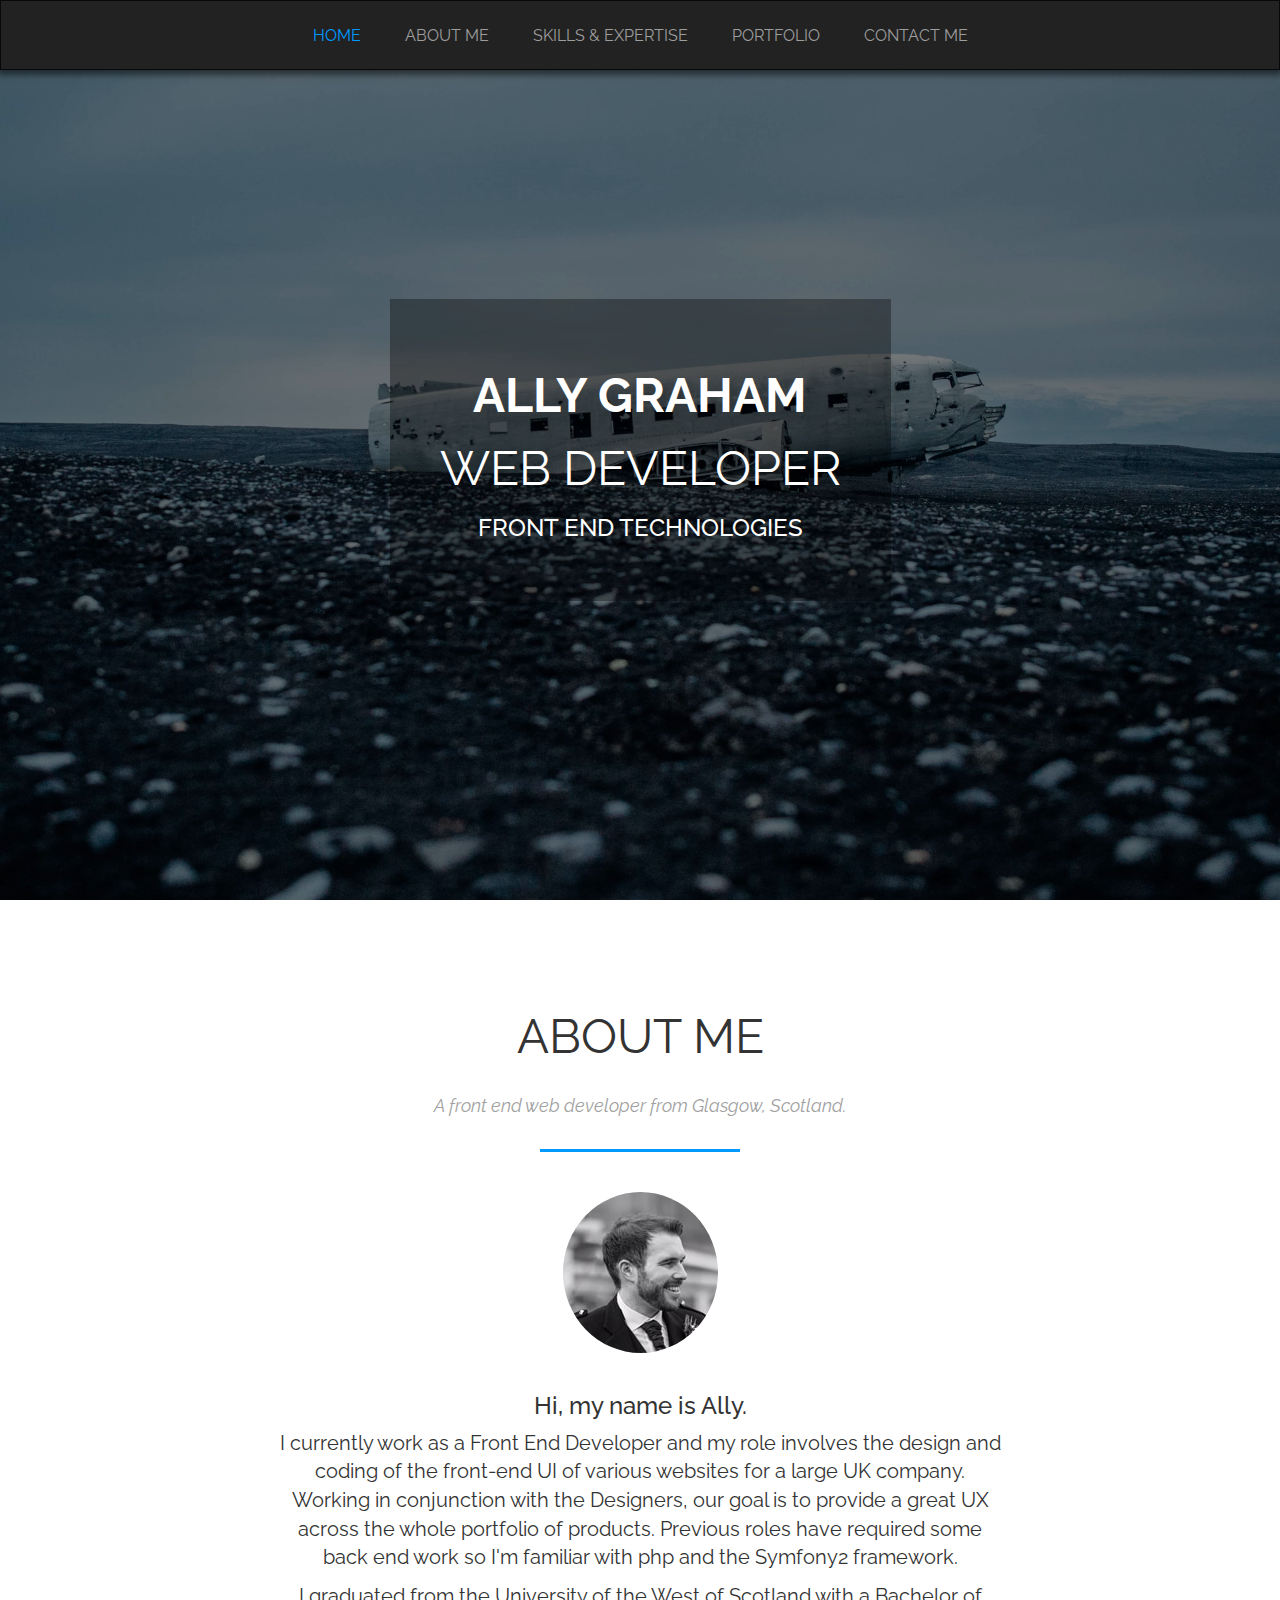
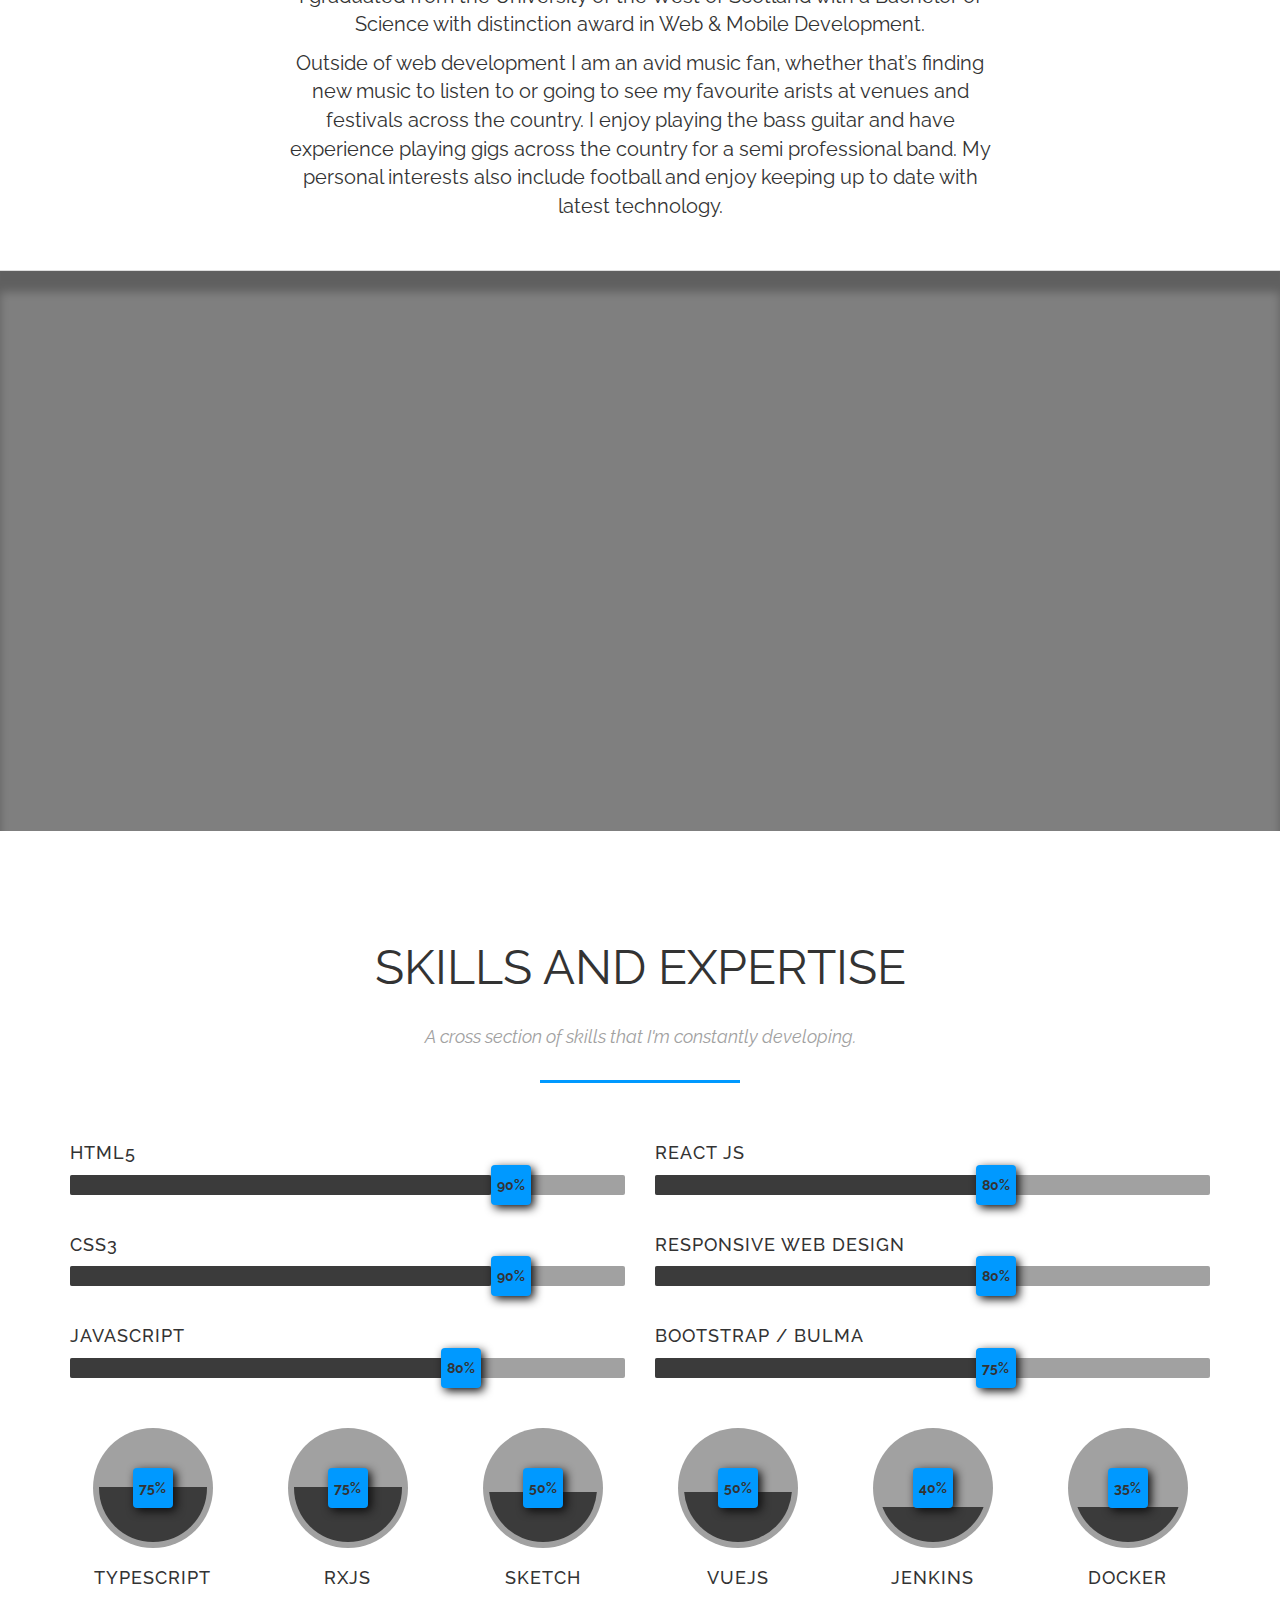
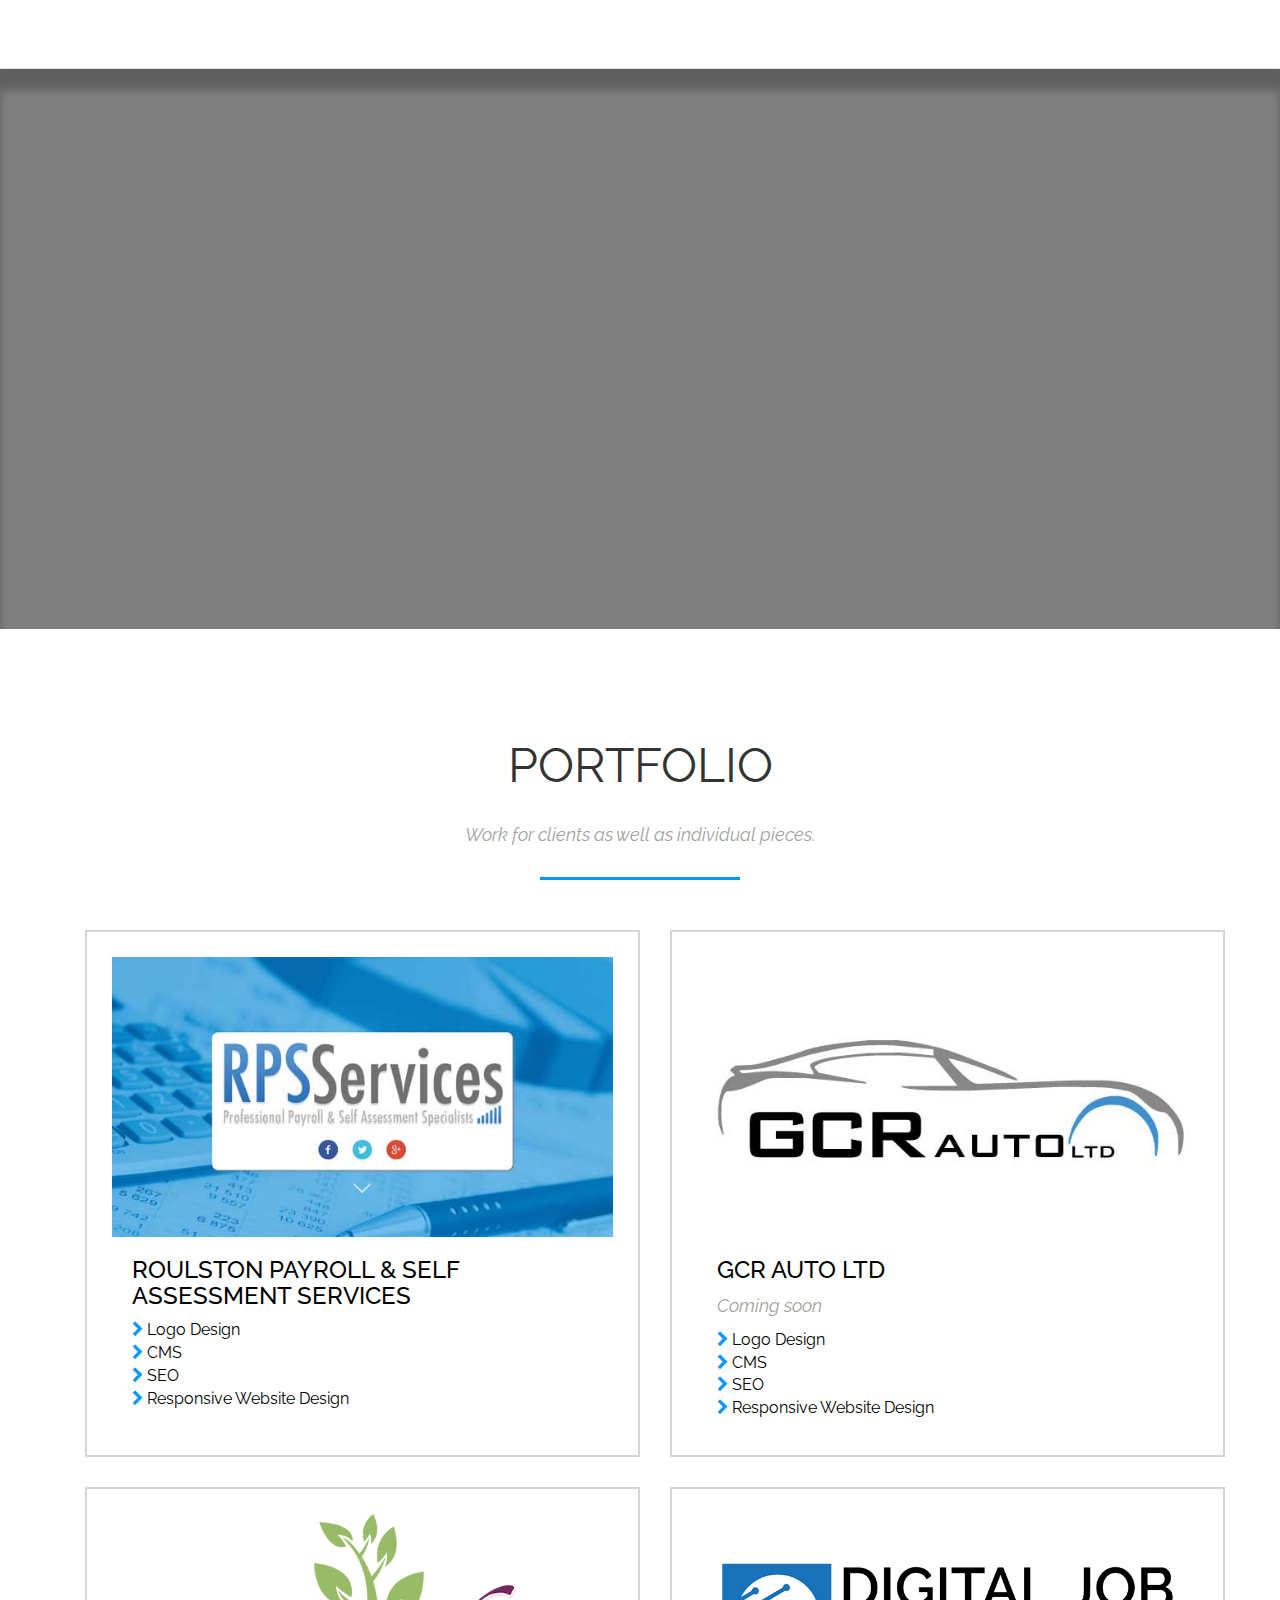
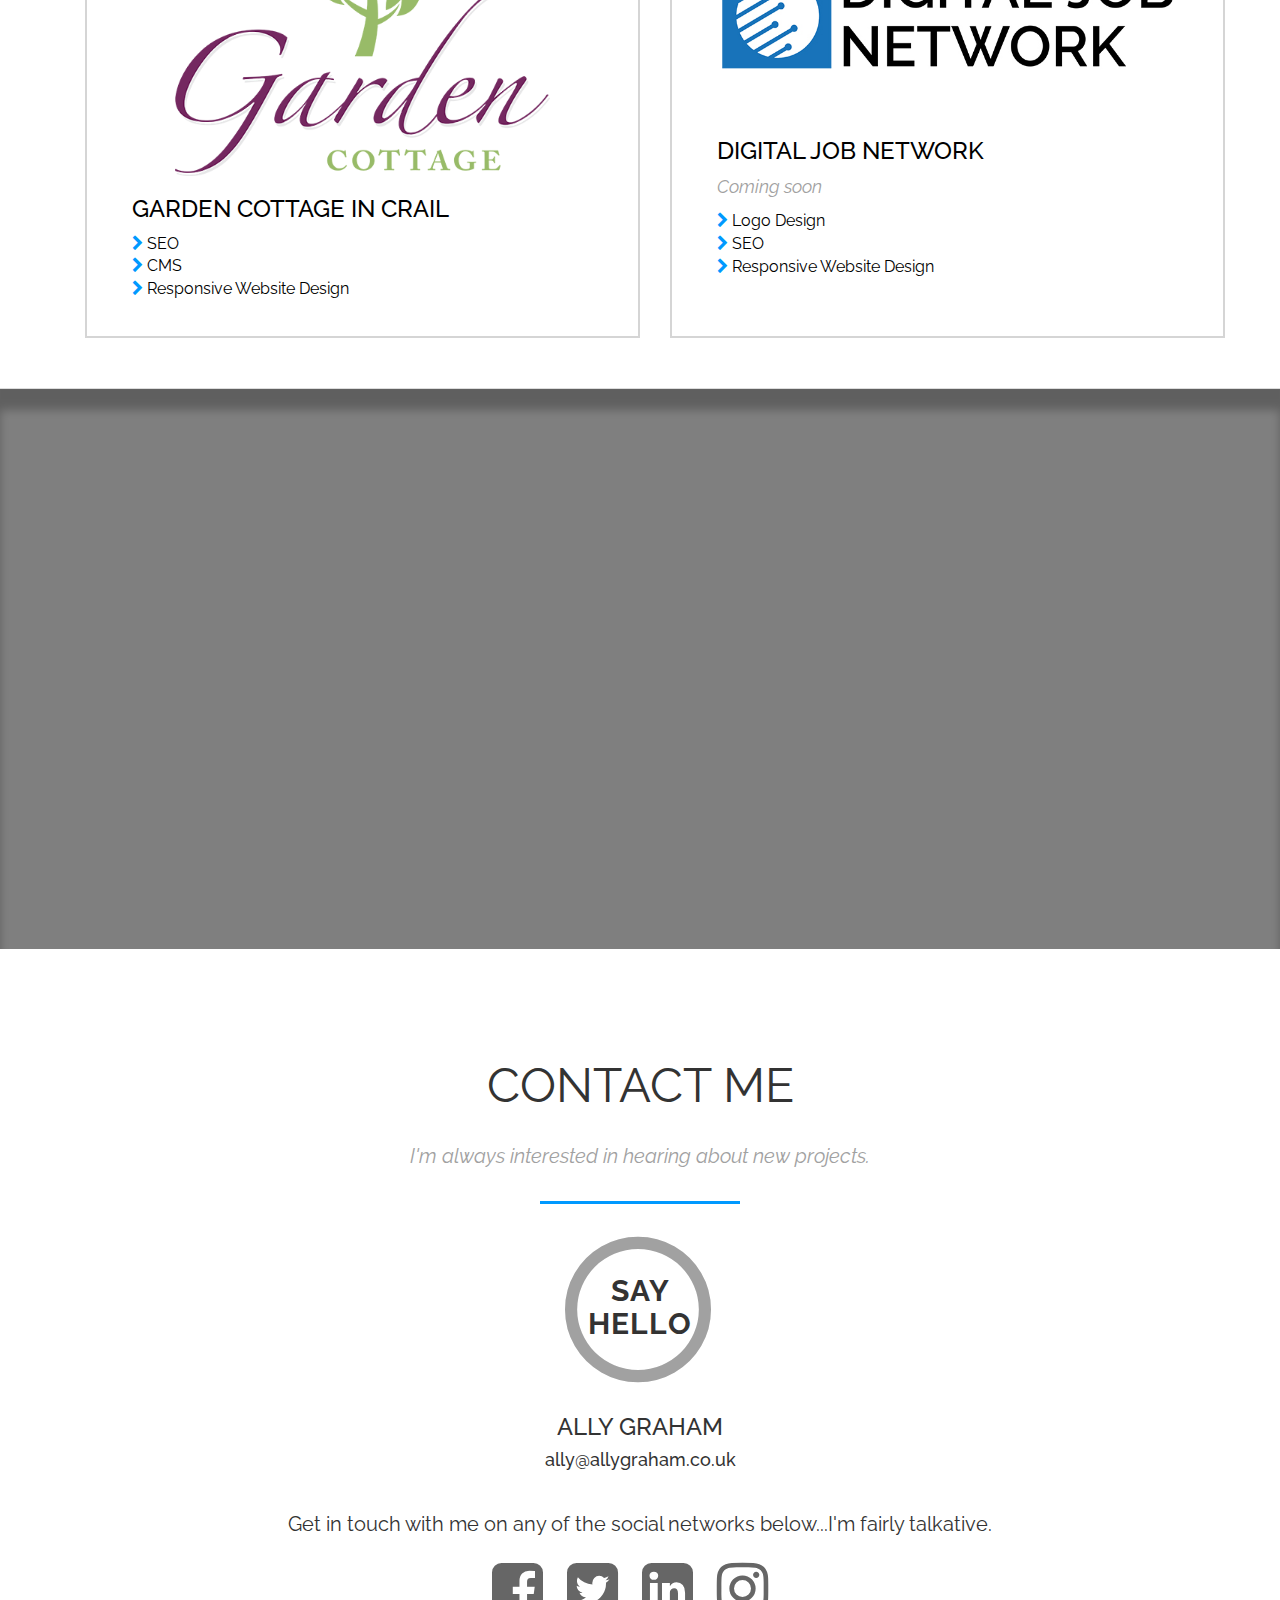
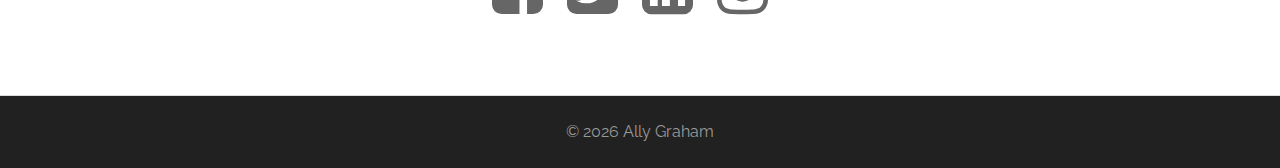
<file: index.html>
<!DOCTYPE html>
<html lang="en">
  <head>
  	<meta charset="utf-8">
	<meta http-equiv="X-UA-Compatible" content="IE=edge">
	<meta name="title" content="Ally Graham - Web Developer">
	<meta name="description" content="Ally Graham is a web, front end and UX/UI Developer from central Scotland.">
	<meta name="viewport" content="width=device-width, initial-scale=1">
	<meta name="url" content="http://allygraham.co.uk">
	<meta name="image" content="img/main-image-web-small.jpg">
	<meta name="author" content="Ally Graham">
	<link rel="canonical" href="http://allygraham.co.uk"> 
		
	<title>Ally Graham - Web Developer | allygraham.co.uk</title>
	
	<meta name="og:url" content="http://allygraham.co.uk">
	<meta name="og:title" content="Ally Graham - Web Developer">
	<meta name="og:description" content="Ally Graham is a web, front end and UX/UI Developer from central Scotland.">
	<meta name="og:image" content="img/main-image-web-small.jpg">
	<meta name="og:site_name" content="Ally Graham - Web Developer">
	<meta name="og:type" content="article">
	<meta name="article:author" content="https://www.facebook.com/ally.grah24">
	<meta name="article:publisher" content="https://www.facebook.com/ally.grah24">
		       
	<meta name="twitter:card" content="summary_large_image">
	<meta name="twitter:site" content="@ally_grah">
	<meta name="twitter:creator" content="@ally_grah">
	<meta name="twitter:title" content="Ally Graham - Web Developer">
	<meta name="twitter:description" content="Ally Graham is a web, front end and UX/UI Developer from central Scotland.">
	<meta name="twitter:image:src" content="img/main-image-web-small.jpg"> 
	
	<meta name="google-site-verification" content="lTTSr5roIK7crPu9ZFBq5Yn7upA9Stxjl78N_2PBGrA" />
	      
    <link href='http://fonts.googleapis.com/css?family=Lato:400,700' rel='stylesheet' type='text/css'>       
    <link href='http://fonts.googleapis.com/css?family=Raleway:400,700' rel='stylesheet' type='text/css'>
        
    <!-- CSS  -->
	<link href="css/bootstrap.min.css" rel="stylesheet">
	<link href="css/main.css" rel="stylesheet">
	<link href="css/font-awesome.min.css" rel="stylesheet">
    <link href="css/animate.min.css" rel="stylesheet">
    <link href="css/jquery.circliful.css" rel="stylesheet">
    
    <link rel="shortcut icon" href="img/favicon.ico" type="image/x-icon" />

  </head>
  <body>
     <div id="header-sticky-wrapper" class="sticky-wrapper" style="height: 60px;">
    	<nav id="sticky-navbar" class="navbar navbar-inverse">
    		<div class="container-fluid">
    			<div class="navbar-header">
    				<button type="button" id='menuButton' class="collapsed c-hamburger c-hamburger--htx" data-toggle="collapse" 
    				data-target="#ally-navbar-collapse-1" aria-expanded="false">
    					<span>Toggle Navigation</span>
    				</button>
    			</div>
    			<!-- /.navbar-header -->
    		
    			<div class="collapse navbar-collapse" id="ally-navbar-collapse-1">
    				<ul id='menu' class="nav navbar-nav ia4 animated fadeIn desktop-nav">
    					<li data-target=".navbar-collapse"><a href="#intro" class="sliding-u-b-t">HOME</a></li>
        				<li data-target=".navbar-collapse"><a href="#about" class="sliding-u-b-t">ABOUT ME</a></li>
	        			<li data-target=".navbar-collapse"><a href="#skills" class="sliding-u-b-t">SKILLS &amp; EXPERTISE</a></li>
	        			<li data-target=".navbar-collapse"><a href="#portfolio" class="sliding-u-b-t">PORTFOLIO</a></li>
	        			<li data-target=".navbar-collapse"><a href="#contact" class="sliding-u-b-t">CONTACT ME</a></li>
	        		</ul>
	        		<ul id='menu' class="nav navbar-nav ia4 animated fadeIn mobile-nav">
    					<li data-target=".navbar-collapse" data-toggle="collapse"><a href="#intro" class="sliding-u-b-t">HOME</a></li>
        				<li data-target=".navbar-collapse" data-toggle="collapse"><a href="#about" class="sliding-u-b-t">ABOUT ME</a></li>
	        			<li data-target=".navbar-collapse" data-toggle="collapse"><a href="#skills" class="sliding-u-b-t">SKILLS &amp; EXPERTISE</a></li>
	        			<li data-target=".navbar-collapse" data-toggle="collapse"><a href="#portfolio" class="sliding-u-b-t">PORTFOLIO</a></li>
	        			<li data-target=".navbar-collapse" data-toggle="collapse"><a href="#contact" class="sliding-u-b-t">CONTACT ME</a></li>
	        		</ul>
    			</div>
    			<!-- /.navbar-collapse -->
    		</div>
    		<!-- /.container-fluid -->
    	</nav>
    </div>
    <!-- /.sticky-wrapper -->
    <section id="intro" data-speed="6" data-type="background" class="animated fadeIn parallax">
        <div class="container-outer">
            <div class="container">
                <div class="row">
                    <div class="col-xs-12">

                        <div class="intro-content text-center animated bounceInUp">
                            <div class="intro-content-inner">
                                <div class="intro-content-inner-border">
                                    <h1 class="ia1 animated fadeIn"><strong>Ally Graham</strong></h1>

                                    <h1 class="ia2 animated fadeIn">Web Developer</h1>
                                    
                                    <h2 class="ia3 animated fadeIn">FRONT END TECHNOLOGIES</h2>
                                </div>
                            </div>
                            <!-- / .intro-content-inner -->
                        </div>
                        <!-- / .intro-content -->

                    </div>
                    <!-- / .col-xs-12 -->
                </div>
                <!-- / .row -->
            </div>
            <!-- / .container -->
        </div>
        <!-- / .container-outer -->
    </section>
    <!-- / #intro -->   
    <section id="about" class="basic-section">
        <div class="container">
            <div class="row">
                <div class="col-xs-12">

                    <h2 class="text-center mt-60">About Me</h2>
                    <p class="section-subtitle animated fadeIn text-center">
                        A front end web developer from Glasgow, Scotland.
                    </p>
					<span class="divider center"></span>
                    <div class="container-fluid">
                        <div class="row">
                            <div class="col-xs-12 col-md-8 col-md-offset-2 text-center">
                            
                             <img class="img-circle animated fadeIn mt-20" src="img/AllyHead.jpg" alt="Ally Graham">

                                <div class="about-me mt-40">
                                
                                	<h3>Hi, my name is Ally.</h3>

                                    <p>I currently work as a Front End Developer and my role involves the design and coding of the front-end UI of various websites for a large UK company.
                                        Working in conjunction with the Designers, our goal is to provide a great UX across the whole portfolio of products.
                                        Previous roles have required some back end work so I'm familiar with php and the Symfony2 framework.</p>
                                    
                                    <p>I graduated from the University of the West of Scotland with a Bachelor of Science with distinction award
                                    in Web & Mobile Development.</p>
                                    
                                    <p>Outside of web development I am an avid music fan, whether that’s finding new music to listen to or going to see 
                                    my favourite arists at venues and festivals across the country. I enjoy playing the bass guitar and have experience 
                                    playing gigs across the country for a semi professional band. My personal interests also include football and enjoy keeping up to date with latest technology.</p>

                                </div>
                                <!-- / .about-me -->

                            </div>
                        </div>
                    </div>

                </div>
                <!-- / .col-xs-12 -->
            </div>
            <!-- / .row -->
        </div>
        <!-- / .container -->
    </section>
    <!-- / #about -->

    <section id="hero-1" data-speed="6" data-type="background" class="parallax parallax-height">
    </section>
    <!-- / #hero-1 -->

    <section id="skills" class="basic-section">
        <div class="container">
            <div class="row">
                <div class="col-xs-12">

                    <h2 class="text-center mt-60">Skills and Expertise</h2>
                    <p class="section-subtitle animated fadeIn text-center">
                    A cross section of skills that I'm constantly developing.</p>
                    <span class="divider center"></span>
				<div class="row">
                    <div class="col-sm-12 col-md-6">
                        <div class="bar-chart">
                            <div class="item">
                                <h4 class="uppercase">HTML5</h4>

                                <div class="bar">
                                    <span class="percent" style="left: 420.75px;">90%</span>
                                    <span class="item-progress" data-percent="90" style="width: 420.75px;"></span>
                                </div>
                                <!-- //.bar -->
                            </div>
                            <!-- //.item -->

                            <div class="item">
                                <h4 class="uppercase">CSS3</h4>

                                <div class="bar">
                                    <span class="percent" style="left: 420.75px;">90%</span>
                                    <span class="item-progress" data-percent="90" style="width: 420.75px;"></span>
                                </div>
                                <!-- //.bar -->
                            </div>
                            <!-- //.item -->
                            
                            <div class="item">
                                <h4 class="uppercase">JavaScript</h4>

                                <div class="bar">
                                    <span class="percent" style="left: 370.75px;">80%</span>
                                    <span class="item-progress" data-percent="80" style="width: 385.75px;"></span>
                                </div>
                                <!-- //.bar -->
                            </div>
                            <!-- //.item -->

                        </div>
                        <!-- //.bar-chart -->
                    </div>
                    <!-- //.col-md-6 -->

                    <div class="col-sm-12 col-md-6">
                        <div class="bar-chart">
                        
                         <div class="item">
                                <h4 class="uppercase">React Js</h4>

                                <div class="bar">
                                    <span class="percent" style="left: 320.75px;">80%</span>
                                    <span class="item-progress" data-percent="80" style="width: 360.75px;"></span>
                                </div>
                                <!-- //.bar -->
                            </div>
                            <!-- //.item -->
                            
                            <div class="item">
                                <h4 class="uppercase">Responsive Web Design</h4>

                                <div class="bar">
                                    <span class="percent" style="left: 320.75px;">80%</span>
                                    <span class="item-progress" data-percent="80" style="width: 360.75px;"></span>
                                </div>
                                <!-- //.bar -->
                            </div>
                            <!-- //.item -->

                            <div class="item">
                                <h4 class="uppercase">Bootstrap / Bulma</h4>

                                <div class="bar">
                                    <span class="percent" style="left: 320.75px;">75%</span>
                                    <span class="item-progress" data-percent="75" style="width: 360.75px;"></span>
                                </div>
                                <!-- //.bar -->
                            </div>
                            <!-- //.item -->

                        </div>
                        <!-- //.bar-chart -->
                    </div>
                    <!-- //.col-md-6 -->
                </div>
                
                <div class="circle-chart mt-20">
                    <div class="row">
                    
                    <div class="col-xs-6 col-sm-4 col-md-2">
                            <div class="item">
                                <div class="circle">
                                    <span class="item-progress" data-percent="75" style="height: 55.2px;"></span>
                                </div>
                                <!-- //.circle -->

                                <span class="percent">75%</span>

                                <h4 class="text-center uppercase">TypeScript</h4>
                            </div>
                            <!-- //.item -->
                        </div>
                        <!-- //.col-md-2 -->
                        
                        <div class="col-xs-6 col-sm-4 col-md-2">
                            <div class="item">
                                <div class="circle">
                                    <span class="item-progress" data-percent="75" style="height: 55.2px;"></span>
                                </div>
                                <!-- //.circle -->

                                <span class="percent">75%</span>

                                <h4 class="text-center uppercase">RxJs</h4>
                            </div>
                            <!-- //.item -->
                        </div>
                        <!-- //.col-md-2 -->
                        
                        <div class="col-xs-6 col-sm-4 col-md-2">
                            <div class="item last">
                                <div class="circle">
                                    <span class="item-progress" data-percent="50" style="height: 50px;"></span>
                                </div>
                                <!-- //.circle -->

                                <span class="percent">50%</span>

                                <h4 class="text-center uppercase">Sketch</h4>
                            </div>
                            <!-- //.item -->
                        </div>
                        <!-- //.col-md-2 -->

                        <div class="col-xs-6 col-sm-4 col-md-2">
                            <div class="item">
                                <div class="circle">
                                    <span class="item-progress" data-percent="50" style="height: 50px;"></span>
                                </div>
                                <!-- //.circle -->

                                <span class="percent">50%</span>

                                <h4 class="text-center uppercase">VueJS</h4>
                            </div>
                            <!-- //.item -->
                        </div>
                        <!-- //.col-md-2 -->

                        <div class="col-xs-6 col-sm-4 col-md-2">
                            <div class="item">
                                <div class="circle">
                                    <span class="item-progress" data-percent="40" style="height: 35.2px;"></span>
                                </div>
                                <!-- //.circle -->

                                <span class="percent">40%</span>

                                <h4 class="text-center uppercase">Jenkins</h4>
                            </div>
                            <!-- //.item -->
                        </div>
                        <!-- //.col-md-2 -->
                        
                        <div class="col-xs-6 col-sm-4 col-md-2">
                            <div class="item">
                                <div class="circle">
                                    <span class="item-progress" data-percent="35" style="height: 35.40px;"></span>
                                </div>
                                <!-- //.circle -->

                                <span class="percent">35%</span>

                                <h4 class="text-center uppercase">Docker</h4>
                            </div>
                            <!-- //.item -->
                        </div>
                        <!-- //.col-md-2 -->
                    </div>
                    <!-- //.row -->
                </div>

                </div>
                <!-- / .col-xs-12 -->
            </div>
            <!-- / .row -->
        </div>
        <!-- / .container -->
    </section>
    <!-- / #stats -->


    <section id="hero-2" data-speed="6" data-type="background" class="parallax parallax-height">
    </section>
    <!-- / #hero-2 -->

    <section id="portfolio" class="basic-section">
        <div class="container">
            <div class="row">
                <div class="col-xs-12">

                    <h2 class="text-center mt-60">Portfolio</h2>
                    <p class="section-subtitle animated fadeIn text-center">
                    Work for clients as well as individual pieces.</p>
                    <span class="divider center"></span>

                    <div class="container mt-20">

                        <div class="row">
                        	
                        	<div class="col-xs-12">
                        	
                        		<div class="row">
                        		
                        			<div class="col-xs-12 col-sm-6">
                                        <div class="portfolio-card">
                                            <img class="img-responsive" src="img/rps.jpg" alt="Roulston Payroll Services website" />
                                            <div class="portfolio-text">
                                                <h3 class="uppercase">Roulston Payroll & Self Assessment Services</h3>
                                                <ul>
                                                    <li><i class="fa fa-chevron-right"></i> Logo Design</li>
                                                    <li><i class="fa fa-chevron-right"></i> CMS</li>
                                                    <li><i class="fa fa-chevron-right"></i> SEO</li>
                                                    <li><i class="fa fa-chevron-right"></i> Responsive Website Design</li>
                                                </ul>
                                            </div>
                                        </div>
                        			</div>
                        			
                        			<div class="col-xs-12 col-sm-6">
                                        <div class="portfolio-card">
                                            <img class="img-responsive" src="img/gcr-logo.jpg" alt="GCR Auto website" />
                                            <div class="portfolio-text">
                                                <h3 class="uppercase">GCR Auto Ltd</h3>
                                                <p class="section-subtitle">Coming soon</p>
                                                <ul>
                                                    <li><i class="fa fa-chevron-right"></i> Logo Design</li>
                                                    <li><i class="fa fa-chevron-right"></i> CMS</li>
                                                    <li><i class="fa fa-chevron-right"></i> SEO</li>
                                                    <li><i class="fa fa-chevron-right"></i> Responsive Website Design</li>
                                                </ul>
                                            </div>
                                        </div>
                        			</div>
                        			
                                </div>
                                <div class="row">
                        		
                                        <div class="col-xs-12 col-sm-6">
                                            <a href="https://gardencottagecrail.co.uk/" target="_blank">
                                                <div class="portfolio-card">
                                                    <img class="img-responsive img--gc" src="img/garden-cottage-logo.png" alt="Garden Cottage Crail website" />
                                                    <div class="portfolio-text">
                                                        <h3 class="uppercase">Garden Cottage in Crail</h3>
                                                        <ul>
                                                            <li><i class="fa fa-chevron-right"></i> SEO</li>
                                                            <li><i class="fa fa-chevron-right"></i> CMS</li>
                                                            <li><i class="fa fa-chevron-right"></i> Responsive Website Design</li>
                                                        </ul>
                                                    </div>
                                                </div>
                                            </a>
                                        </div>
                                        <div class="col-xs-12 col-sm-6">
                                                <a href="https://www.digitaljob.net" target="_blank">
                                                    <div class="portfolio-card">
                                                        <img class="img-responsive img--djn" src="img/digital-job-network.jpg" alt="Digital Job Network website" />
                                                        <div class="portfolio-text">
                                                            <h3 class="uppercase">Digital Job Network</h3>
                                                            <p class="section-subtitle">Coming soon</p>
                                                            <ul>
                                                                <li><i class="fa fa-chevron-right"></i> Logo Design</li>
                                                                <li><i class="fa fa-chevron-right"></i> SEO</li>
                                                                <li><i class="fa fa-chevron-right"></i> Responsive Website Design</li>
                                                            </ul>
                                                        </div>
                                                    </div>
                                                </a>
                                            </div>
                                        
                                    </div>
                        		
                        	</div>

                        </div>
                        <!-- / .row -->

                    </div>

                </div>
                <!-- / .col-xs-12 -->
            </div>
            <!-- / .row -->
        </div>
        <!-- / .container -->
    </section>
    <!-- / #content -->

    <section id="hero-3" data-speed="6" data-type="background" class="parallax parallax-height">
    </section>
    <!-- / #hero-3 -->


    <section id="contact" class="basic-section">
        <div class="container">
            <div class="row">
                <div class="col-xs-12">
                    <h2 class="text-center mt-60">Contact Me</h2>
                    <p class="section-subtitle animated fadeIn text-center">
                    I'm always interested in hearing about new projects.</p> 
                    <span class="divider center"></span>
                    
                    <div class="contact-details text-center animated flipInX" style="opacity: 1;">
                            <div class="speech-bubble">
                                <i class="fa fa-circle-thin fa-5x"></i>

                                <h4 class="uppercase text-grey">
                                    Say<br>Hello
                                </h4>
                            </div>
                            <!-- //.speech-bubble -->

                            <h3 class="uppercase">Ally Graham</h3>

                            <h4 class="text-grey">ally@allygraham.co.uk</h4>
                        </div>
                        
                    <p class="text-center mt-40">
                    	Get in touch with me on any of the social networks below...I'm fairly talkative.
                    </p>                       
                    <div class="contact-list">
                      	<ul class="text-center mt-20">
                    		<li class="facebook"><a href="http://www.facebook.com/allygraham13" target="_blank"><i class="fa fa-facebook-square fa-3x"></i></a></li>
                    		<li class="twitter"><a href="http://www.twitter.com/AllyGraham1" target="_blank"><i class="fa fa-twitter-square fa-3x"></i></a></li>
                    		<li class="linkedin"><a href="https://uk.linkedin.com/in/alistairgraham13" target="_blank"><i class="fa fa-linkedin-square fa-3x"></i></a></li>
                 			<li class="instagram"><a href="https://instagram.com/allygraham13/" target="_blank"><i class="fa fa-instagram fa-3x"></i></a></li>
                		</ul>
					</div>
					<!-- / .contact-list -->
                </div>
                <!-- / .col-xs-12 -->
            </div>
            <!-- / .row -->
        </div>
        <!-- / .container -->
    </section>
    <!-- / #content -->


    <footer>
        <div class="container">
            <div class="row">
                <div class="col-xs-12 text-center">
                    &copy; <script>document.write(new Date().getFullYear());</script> Ally Graham
                </div>
                <!-- / .col-xs-12 -->
            </div>
            <!-- / .row -->
        </div>
        <!-- / .container -->
    </footer>

    <!-- JavaScript -->
    <script src="https://ajax.googleapis.com/ajax/libs/jquery/1.11.3/jquery.min.js"></script>
    <script src="js/bootstrap.min.js"></script>
    <script src="js/debouncer.js"></script>
    <script src="js/detectmobilebrowser.js"></script>
    <script src="js/modernizr-2.6.2-respond-1.1.0.min.js"></script>
    <script src="js/jquery.sticky.js"></script>
    <script src="js/waypoints.min.js"></script>
    <script src="js/waypoints-sticky.min.js"></script>
    <script src="js/jquery.easing.min.js"></script>
    <script src="js/jquery.inview.min.js"></script>
    <script src="js/jquery.matchHeight.js"></script>
    <script src="js/main.js"></script>
    <script>
    	$(window).load(function(){
      		$("#sticky-navbar").sticky({ topSpacing: 0 });
    	});
    </script>
    <script>
      if ($(window).width() < 768) {
		$(document).on( "click", '.c-hamburger', function(e) {
        	e.preventDefault();
        	(this.classList.contains("is-active") === true) ? this.classList.remove("is-active") : this.classList.add("is-active");
      	});
      }
  </script>
  </body>
</html>
</file>
<file: css/main.css>
@charset "UTF-8";
/* CSS Document */

html {
    -webkit-font-smoothing: antialiased;
}

body {
    font-family: "Raleway", "Helvetica Neue", Helvetica, Arial, "Lucida Grande", sans-serif;
    font-weight: 400;
    font-size: 16px;
    position: relative;
}

h1 {
    font-family: "Lato", Constantia, "Lucida Bright", "DejaVu Serif", Georgia, serif;
    font-weight: 400;
}

a {
    color: #0099FF;
    outline: none;
    -webkit-transition: all ease 0.5s;
	-moz-transition: all ease 0.5s;
	transition: all ease 0.5s;
}

a:hover,
a:focus {
    color: #0066AA;
    text-decoration: none;
    -webkit-transition: all ease 0.5s;
	-moz-transition: all ease 0.5s;
	transition: all ease 0.5s;
}

.uppercase {
  text-transform: uppercase;
}

span.divider {
  margin-right: auto;
  margin-left: auto;
  margin-bottom: 20px;
  margin-top: 30px;
  width: 200px;
  height: 3px;
  display: block;
  background-color: #0099FF;
  }

.section-subtitle {
  color: #a1a1a1;
  font-size: 18px;
  font-style: italic;
  -webkit-animation-delay: 0.8s;
    -moz-animation-delay: 0.8s;
}


/* PARALLAX
***************************/

.parallax-height {
    height: 560px;
}

#intro {
    background: url(../img/image-10.jpg) center center fixed no-repeat;
    background-size: cover;
    height: 100vh;
}

#hero-1 {
    background: url(../img/image-7.jpg) center center fixed no-repeat;
    background-size: cover;
    -webkit-box-shadow: inset 0px 21px 10px 0px rgba(0,0,0,0.25);
	-moz-box-shadow: inset 0px 21px 10px 0px rgba(0,0,0,0.25);
	box-shadow: inset 0px 21px 10px 0px rgba(0,0,0,0.25);
}

#hero-2 {
    background: url(../img/image-9.jpg) center center fixed no-repeat;
    background-size: cover;
   	-webkit-box-shadow: inset 0px 21px 10px 0px rgba(0,0,0,0.25);
	-moz-box-shadow: inset 0px 21px 10px 0px rgba(0,0,0,0.25);
	box-shadow: inset 0px 21px 10px 0px rgba(0,0,0,0.25);
}

#hero-3 {
    background: url(../img/image-1.jpg) center center fixed no-repeat;
    background-size: cover;
    -webkit-box-shadow: inset 0px 21px 10px 0px rgba(0,0,0,0.25);
	-moz-box-shadow: inset 0px 21px 10px 0px rgba(0,0,0,0.25);
	box-shadow: inset 0px 21px 10px 0px rgba(0,0,0,0.25);
}

.parallax {
    margin: 0 auto;
    width: 100%;
    position: relative;
}

.parallax:before {
    content:'';
    background-color: rgba(0,0,0,0.5);
    position: absolute;
    top: 0;
    right: 0;
    bottom: 0;
    left: 0;
    z-index: 2;
    width: 100%;
}

.container-outer {
    width: 100%;
    height: 100%;
    position: relative;
    z-index: 3;
}

.parallax .container,
.parallax .container .row,
.parallax .container .row .col-xs-12 {
    height: 100%;
}

.intro-content {
    display: table;
    width: 100%;
    height: 100%;
}

#intro .intro-content {
    -webkit-animation-delay: 0.4s;
    -moz-animation-delay: 0.4s;
}

.intro-content-inner {
    display: table-cell;
    vertical-align: middle;
    position: inherit;
}

.intro-content-inner-border {
    padding: 25px;
    display: inline-block;
    background-color: rgba(0,0,0,0.33);
}

.intro-content-inner p,
.intro-content-inner h1,
.intro-content-inner h2 {
	font-family: "Raleway", sans-serif;
}

.intro-content-inner h1,
.intro-content-inner h2 {
    color: #fff;
}

.intro-content-inner h1 {
    font-size: 30px;
    text-transform: uppercase;
    text-shadow: 1px 2px 1px #000;
}

#intro .intro-content-inner h1 {
    text-shadow: none;
}

.intro-content-inner h2 {
    font-size: 20px;
}

.intro-content-inner h1 span,
.intro-content-inner h2 span {
    color: #666;
    display: none;
}

.intro-content-inner p:last-of-type {
    margin: 0;
}

.intro-content-inner p:last-of-type > a {
    font-size: 30px;
    color: #999;
}

.intro-content-inner p:last-of-type > a:hover,
.intro-content-inner p:last-of-type > a:focus {
    color: #fff;
}

.ia1 {
    -webkit-animation-delay: 0.6s;
    -moz-animation-delay: 0.6s;
}

.ia2 {
    -webkit-animation-delay: 0.8s;
    -moz-animation-delay: 0.8s;
}

.ia3 {
    -webkit-animation-delay: 1s;
    -moz-animation-delay: 1s;
}

.ia4 {
    -webkit-animation-delay: 1.2s;
    -moz-animation-delay: 1.2s;
}


@media (min-width: 768px) {

    .intro-content-inner-border {
        padding: 50px;
    }

    .intro-content-inner h1 {
        font-size: 48px;
        text-transform: uppercase;
    }

    .intro-content-inner h2 {
        font-size: 24px;
    }

    .intro-content-inner p:last-of-type > a {
        font-size: 48px;
    }

    .intro-content-inner h1 span,
    .intro-content-inner h2 span {
        display: inline;
    }
    
    .collapsing {
      	position: relative;
  		height: 70px;
  		overflow: hidden;
  		-webkit-transition-timing-function: ease;
       	-o-transition-timing-function: ease;
        transition-timing-function: ease;
  		-webkit-transition-duration: .35s;
       	-o-transition-duration: .35s;
        transition-duration: .35s;
  		-webkit-transition-property: height, visibility;
        -o-transition-property: height, visibility;
        transition-property: height, visibility;
    }

}

/* NAVIGATION
***************************/

.navbar {
	border-radius: 0;
	-webkit-box-shadow: 0px 3px 6px 2px rgba(0,0,0,0.5);
	-moz-box-shadow: 0px 3px 6px 2px rgba(0,0,0,0.5);
	box-shadow: 0px 3px 6px 2px rgba(0,0,0,0.5);
}

.navbar-brand {
	display: none;
}

.navbar-disappear {
	-webkit-transition: all ease 1s;
	-moz-transition: all ease 1s;
	transition: all ease 1s;
	visibility: hidden;	
}

.navbar-header {
	margin-top: 10px;
    margin-bottom: 0;
}

.navbar>.container .navbar-brand, 
.navbar>.container-fluid .navbar-brand {
	margin-left: 20px;
}

.nav li {
	padding: 10px 5px 0px 5px;	
	border-bottom: solid #222;
	display: inline-block;
	float: none;
}

.navbar-nav>li>a {
	padding-bottom: 20px;
}

.navbar-inverse .navbar-toggle {
	background-color: #0099FF;
}

.navbar-inverse .navbar-toggle:hover,
.navbar-inverse .navbar-toggle:focus {
	background-color: #007acc;
}

.navbar-inverse .navbar-nav>.active>a,
.navbar-inverse .navbar-nav>.active>a:hover,
.navbar-inverse .navbar-nav>.active>a:focus {
	background-color: transparent;
	color: #0099FF;
}

.sliding-u-b-t {
	display: inline-block;
	position: relative;
	-webkit-transition: all ease 0.5s;
	-moz-transition: all ease 0.5s;
	transition: all ease 0.5s;
}
.sliding-u-b-t:after {
	content: '';
	position: absolute;
	bottom: 0;
	left: 0;
	height: 0px;
	width: 100%;
	background: transparent;
	-webkit-transition: all ease 0.5s;
	-moz-transition: all ease 0.5s;
	transition: all ease 0.5s;
}
.sliding-u-b-t:hover:after {
	height: 3px;
	background: #0099FF;
}

.sticky-wrapper {
	z-index: 999;
	position: absolute;
	top: 0;
	right: 0;
	left: 0;
}

.mobile-nav {
	display: none;
}

.desktop-nav {
	display: block;
}

@media (max-width: 768px) {

	.desktop-nav {
		display: none;
	}

	.mobile-nav {
		display: block;
	}
	
	.navbar-inverse {
		border-color: transparent;
		-moz-transition: background-color 0.3s ease-in-out;
		-webkit-transition: background-color 0.3s ease-in-out;
		transition: background-color 0.3s ease-in-out;
	}
	
	.navbar-inverse .navbar-collapse {
		border-color: transparent;
	}
	
	.navbar-collapse {
		-webkit-box-shadow: inset 0 0 0 rgba(255,255,255,0); 
		box-shadow: inset 0 0 0 rgba(255,255,255,0);
	}
	
	.navbar {
		-webkit-box-shadow: 0px 0px 0px 0px rgba(0,0,0,0);
		-moz-box-shadow: 0px 0px 0px 0px rgba(0,0,0,0);
		box-shadow: 0px 0px 0px 0px rgba(0,0,0,0);
	}
	
	.navbar-nav {
		background-color: #222;
	}

	.sticky-wrapper {
		top: -600px;
	}
	
	#intro {
		background: url(../img/image-10-mobile.jpg) center center no-repeat;
    	background-size: cover;
    	background-attachment: scroll;
    	height: 100vh;
	}
	
	#hero-1 {
		background: url(../img/image-7-mobile.jpg) center center no-repeat;
		background-attachment: scroll;
    	background-size: cover;
	}
	
	#hero-2 {
		background: url(../img/image-9-mobile.jpg) center center no-repeat;
		background-attachment: scroll;
    	background-size: cover;
	}
	
	#hero-3 {
		background: url(../img/image-1-mobile.jpg) center center no-repeat;
		background-attachment: scroll;
    	background-size: cover;
	}

	.ia4 {
    -webkit-animation-delay: 0.2s;
    -moz-animation-delay: 0.2s;
	}
	
	.navbar-brand {
	display: block;
	}
	
	.navbar-header {
		margin-top: 0;
	}

}

a.facebook:hover i.fa-facebook,
a.facebook:active i.fa-facebook {
	color: #3b5b99;
	-webkit-transition: all ease 0.5s;
	-moz-transition: all ease 0.5s;
	transition: all ease 0.5s;
}

a.twitter:hover i.fa-twitter,
a.twitter:active i.fa-twitter {
	color: #00aced;
	-webkit-transition: all ease 0.5s;
	-moz-transition: all ease 0.5s;
	transition: all ease 0.5s;
}

a.linkedin:hover i.fa-linkedin,
a.linkedin:active i.fa-linkedin {
	color: #385874;
	-webkit-transition: all ease 0.5s;
	-moz-transition: all ease 0.5s;
	transition: all ease 0.5s;
}

a.instagram:hover i.fa-instagram,
a.instagram:active i.fa-instagram {
	color: #ed4956;
	-webkit-transition: all ease 0.5s;
	-moz-transition: all ease 0.5s;
	transition: all ease 0.5s;
}

@media (max-width: 767px) {

	.nav ul {
		display: inline-block;
	}
	
	.nav li:first-child {
		margin-left: 0;
	}
	
	.nav li {
		width: 48%;
		margin-right: 0;
	}
	
	.container-fluid>.navbar-header {
		margin-left: -10px;

	}
	
	a.navbar-brand {
		margin-right: 250px;
	}
	
	.navbar-inverse .navbar-brand {
		color: #fff;
	}
	
	.navbar-inverse .navbar-brand:focus,
	.navbar-inverse .navbar-brand:hover {	
		color:#9d9d9d
	}
	  
    .dark-background {
    	background-color: #222;
    	-webkit-animation-name: slideInDown;
		animation-name: slideInDown;
    }
}

@media (min-width: 768px) {
    .navbar .desktop-nav {
        display: inline-block;
        float: none;
    }
    
    .navbar .navbar-nav .mobile-nav{
        display: none;
    }

    .navbar .container-fluid {
        text-align: center;
    }
    
    .navbar-header {
    	display:none;
    }

}

/* SKILLS & EXPERTISE
***************************/

.bar-chart {
  position: relative;
  margin-top: 40px;
}
.bar-chart > .item {
  position: relative;
  margin-bottom: 40px;
  width: 100%;
}
.bar-chart > .item:last-child {
  margin-bottom: 0px;
}
.bar-chart > .item > h4 {
  margin-bottom: 18px;
  letter-spacing: 1px;
}
@media (min-width: 1280px) {
  .bar-chart > .item > h4 {
    margin-bottom: 12px;
  }
}
.bar-chart > .item > .bar {
  display: block;
  position: relative;
  width: 100%;
  height: 20px;
  margin-top: 3px;
  border-radius: 2px;
  background-color: #a1a1a1;
}
.bar-chart > .item > .bar > .item-progress {
  z-index: 5;
  position: absolute;
  top: 0;
  left: 0;
  width: 1%;
  height: 100%;
  border-radius: 2px;
  background-color: #3b3b3b;
}
.bar-chart > .item > .bar > .percent {
  z-index: 10;
  position: absolute;
  top: 50%;
  right: calc(100% - 40px);
  width: 40px;
  height: 40px;
  line-height: 40px;
  margin-top: -20px;
  background-color: #0099FF;
  font-size: 14px;
  font-weight: 700;
  text-align: center;
  border-radius: 4px;
  box-shadow: 3px 3px 10px #0d0c0d;
}

@media (max-width: 767px) {
  .circle-chart {
    margin-top: -30px;
  }
  
  .circle-chart .item {
  	margin-top: 20px;
  	margin-bottom: 20px;
  }
}

@media (min-width: 768px) {
  .circle-chart .item {
    margin-top: 30px;
    margin-bottom: 30px;
  }
}
.circle-chart .item > .circle {
  position: relative;
  margin: 0 auto;
  padding: 6px;
  width: 120px;
  height: 120px;
  background-color: #a1a1a1;
  border-radius: 50%;
  -ms-transform: rotate(180deg);
  -webkit-transform: rotate(180deg);
  transform: rotate(180deg);
}
.circle-chart .item > .circle > .item-progress {
  display: inline-block;
  position: relative;
  width: 108px;
  height: 20px;
  overflow: hidden;
}
.circle-chart .item > .circle > .item-progress:before {
  display: block;
  content: "";
  width: 108px;
  height: 108px;
  background-color: #3b3b3b;
  border-radius: 106px;
}
.circle-chart .item > .percent {
  position: absolute;
  top: 50%;
  left: 50%;
  width: 40px;
  height: 40px;
  line-height: 40px;
  margin-top: -40px;
  margin-left: -20px;
  background-color: #0099FF;
  font-size: 14px;
  font-weight: 700;
  text-align: center;
  border-radius: 4px;
  box-shadow: 3px 3px 10px #0d0c0d;
}
.circle-chart .item > h4 {
  margin-top: 20px;
  letter-spacing: 1px;
}

/* STATS & CONTENT
***************************/


.basic-section {
    padding: 25px 0;
    border-bottom: 1px solid #dcdcdc;
}

.basic-section h2 {
    font-family: "Raleway", sans-serif;
    font-weight: 400;
    text-transform: uppercase;
    font-size: 30px;
    margin-bottom: 30px;
}

.about-me p:last-of-type {
    margin: 0;
}

.stat-circle {
    margin: 0 auto;
}

.stat-text {
    margin-top: 10px;
    text-transform: uppercase;
    text-align: center;
    color: #666;
}

@media (min-width: 768px) {

    .basic-section {
        padding: 50px 0;
    }

    .basic-section h2 {
        font-size: 48px;
    }

    .about-me {
        font-size: 20px;
    }

}


.thumb {
    display: block;
    padding: 10px;
    background-color: #e3e8ea;
    color: #000;
    margin-bottom: 15px;

    -moz-transition: background-color 0.3s ease-in-out;
	-webkit-transition: background-color 0.3s ease-in-out;
	transition: background-color 0.3s ease-in-out;
}

.thumb:hover,
.thumb:focus {
    background-color: #607d8b;
    color: #fff;
    text-decoration: none;
}

.thumb img {
    float: left;
    width: 90px;
    height: 90px;
}

.thumb .info {
    margin-left: 110px;
    display: table;
    height: 90px;
}

.thumb .info-inner {
    display: table-cell;
    height: inherit;
    vertical-align: middle;
}

.thumb h3,
.thumb h4 {
    text-transform: uppercase;
    margin: 0;
}

.thumb h3 {
    font-size: 20px;
}

.thumb h4 {
    font-size: 14px;
}

@media (min-width: 768px) {

    .thumb {
        margin-bottom: 30px;
    }

    .thumb img {
        width: 120px;
        height: 120px;
    }

    .thumb .info {
        margin-left: 140px;
        height: 120px;
    }

    .thumb h3 {
        font-size: 24px;
    }

    .thumb h4 {
        font-size: 16px;
    }

}

/* CONTACT ME
***************************/

.contact-list>ul {
	list-style-type: none;
	-webkit-padding-start: 0;
}

.contact-list>ul>li {
	line-height: 60px;
	display: inline-block;
	margin-right: 20px;
}

.contact-list .facebook a:hover {
	color: #3b5b99;
}

.contact-list .twitter a:hover {
	color: #00aced;
}

.contact-list .linkedin a:hover {
	color: #385874;
}

.contact-list .instagram a:hover {
	color: #ed4956;
}

.contact-list a {
	color: #666;
}

#contact .contact-details .speech-bubble {
  position: relative;
  width: 150px;
  height: 170px;
  margin: auto;
}
#contact .contact-details .speech-bubble > i {
  display: block;
  position: absolute;
  z-index: 5;
  color: #a1a1a1;
  font-size: 170px;
}
#contact .contact-details .speech-bubble h4 {
  padding-top: 50px;
  font-size: 30px;
  font-weight: 700;
  text-align: center;
  letter-spacing: 1px;
}

@media (min-width: 768px) {

	#contact p,
	#contact a {
        font-size: 20px;
    }
}

.portfolio-card {
	margin-top: 30px;
    border: 2px solid #d5d5d5;
    padding: 25px;
	-moz-transition: all 0.5s ease-in-out;
	-webkit-transition: all 0.5s ease-in-out;
	transition: all 0.5s ease-in-out;
}

.portfolio-card:hover,
.portfolio-card:focus {
	border: 2px solid #0099FF;
	-ms-transform: scale(1.02); 
    -webkit-transform: scale(1.02); 
    transform: scale(1.02);
    box-shadow: 5px 5px 10px #c5c5c5;
}

.portfolio-text {
	padding: 0px 20px;
	color: #000;
}

.portfolio-text h3 {
	text-align: cetner;
}

.portfolio-text ul {
	list-style-type: none;
	/* color: #0099FF; */
	-webkit-padding-start: 0;
}

.portfolio-text ul i {
	color: #0099FF;
}

.portfolio-card .img--gc {
    width: 375px;
    margin: 0 auto;
}

.portfolio-card .img--djn {
    padding: 30px 0;
}

/* FOOTER
***************************/

footer {
    background: #212121;
    color: #999;
    padding: 25px;
    font-size: 14px;
}

@media (min-width: 768px) {

    footer {
        padding: 25px;
        font-size: 16px;
    }

}


/* MISC.
***************************/

.mt-20 {
    margin-top: 20px;
}

.mt-40 {
	margin-top: 40px;
}

.mt-60 {
	margin-top: 60px;
}

button.btn-custom,
input.btn-custom,
a.btn-custom {
	background-color: #f6f6f6;
}

button.btn-custom:hover,
button.btn-custom:focus,
input.btn-custom:hover,
input.btn-custom:focus,
a.btn-custom:hover,
a.btn-custom:focus {
	background-color: #e5e5e5;
}

/* -----------------------------------------------------------------------------

  HAMBURGER ICON COMPONENT
  
----------------------------------------------------------------------------- */
/**
 * Toggle Switch Globals
 *
 * All switches should take on the class `c-hamburger` as well as their
 * variant that will give them unique properties. This class is an overview
 * class that acts as a reset for all versions of the icon.
 */
.c-hamburger {
  display: block;
  position: relative;
  overflow: hidden;
  margin: 0;
  padding: 0;
  width: 50px;
  height: 50px;
  font-size: 0;
  text-indent: -9999px;
  -webkit-appearance: none;
  -moz-appearance: none;
  appearance: none;
  box-shadow: none;
  border-radius: none;
  border: none;
  cursor: pointer;
  -webkit-transition: background 0.3s;
          transition: background 0.3s;
	margin-right: 10px;
}

.c-hamburger:focus {
  outline: none;
}

.c-hamburger span {
  display: block;
  position: absolute;
  top: 24px;
  left: 10px;
  right: 10px;
  height: 4px;
  background: white;
}

.c-hamburger span::before,
.c-hamburger span::after {
  position: absolute;
  display: block;
  left: 0;
  width: 100%;
  height: 4px;
  background-color: #fff;
  content: "";
}

.c-hamburger span::before {
  top: -10px;
}

.c-hamburger span::after {
  bottom: -10px;
}

/**
 * Hamburger to "x" (htx). Takes on a hamburger shape, bars slide
 * down to center and transform into an "x".
 */
.c-hamburger--htx {
  background-color: transparent;
}

.c-hamburger--htx span {
  -webkit-transition: background 0s 0.3s;
          transition: background 0s 0.3s;
          background-color: #0099FF;
}

.c-hamburger--htx span::before,
.c-hamburger--htx span::after {
  -webkit-transition-duration: 0.3s, 0.3s;
          transition-duration: 0.3s, 0.3s;
  -webkit-transition-delay: 0.3s, 0s;
          transition-delay: 0.3s, 0s;
}

.c-hamburger--htx span::before {
  -webkit-transition-property: top, -webkit-transform;
          transition-property: top, transform;
          background-color: #0099FF;
}

.c-hamburger--htx span::after {
  -webkit-transition-property: bottom, -webkit-transform;
          transition-property: bottom, transform;
          background-color: #0099FF;
}

/* active state, i.e. menu open */
.c-hamburger--htx.is-active {
  background-color: transparent;
}

.c-hamburger--htx.is-active span {
  background: none;
}

.c-hamburger--htx.is-active span::before {
  top: 0;
  -webkit-transform: rotate(45deg);
      -ms-transform: rotate(45deg);
          transform: rotate(45deg);
}

.c-hamburger--htx.is-active span::after {
  bottom: 0;
  -webkit-transform: rotate(-45deg);
      -ms-transform: rotate(-45deg);
          transform: rotate(-45deg);
}

.c-hamburger--htx.is-active span::before,
.c-hamburger--htx.is-active span::after {
  -webkit-transition-delay: 0s, 0.3s;
          transition-delay: 0s, 0.3s;
}
</file>
